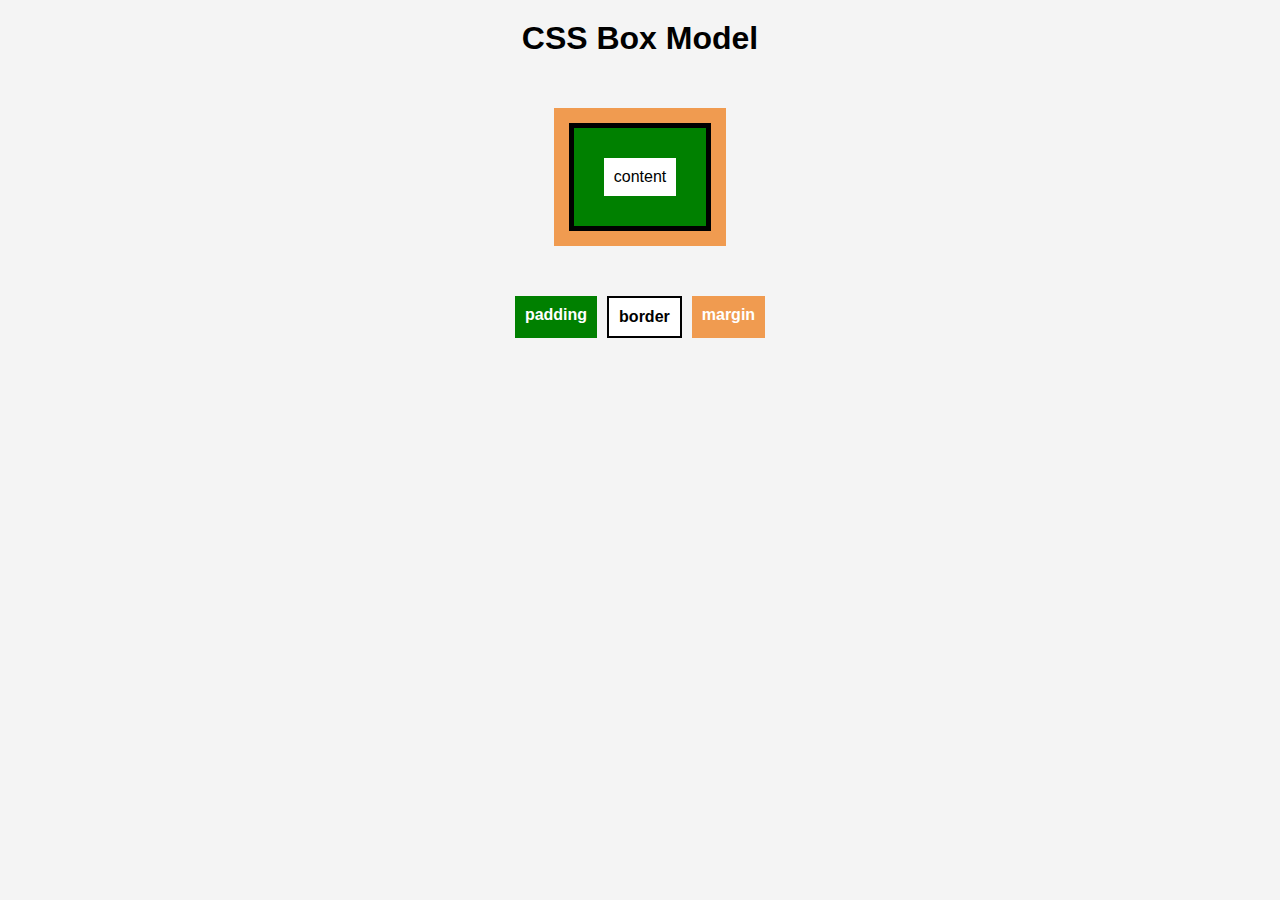
<file: HTML_exercises/exercicioaula/index.html>
<!DOCTYPE html>
<html lang="en">
<head>
    <meta charset="UTF-8">
    <meta name="viewport" content="width=device-width, initial-scale=1.0">
    <title>CSS Box Model</title>
    <link rel="stylesheet" href="styles.css">
</head>
<body>
    <h1>CSS Box Model</h1>
    <div class="box">
        <div class="content">content</div>
    </div>
    <div class="legend">
        <div class="legend-item padding">padding</div>
        <div class="legend-item border">border</div>
        <div class="legend-item margin">margin</div>

    </div>
</body>
</html>
</file>
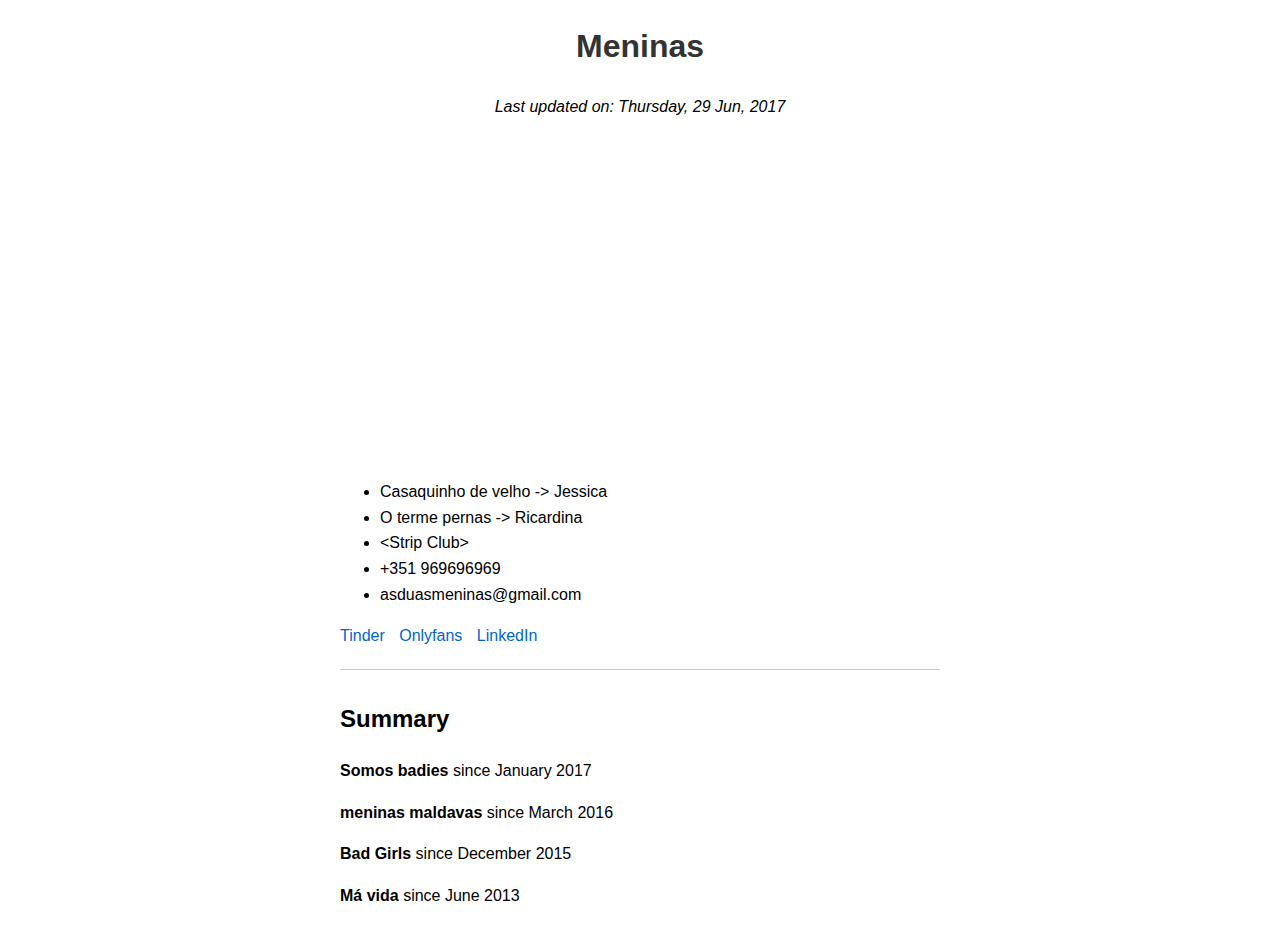
<file: HTML_exercises/htmlTinder/index.html>
<!DOCTYPE html>
<html lang="en">
<head>
    <meta charset="UTF-8">
    <meta name="viewport" content="width=device-width, initial-scale=1.0">
    <title>Meninas</title>
    <style>
        body {
            font-family: Arial, sans-serif;
            line-height: 1.6;
        }
        h1 {
            color: #333;
        }
        video {
            width: 300px;
            height: 300px;
            border-radius: auto;
        }

        img {
            width: 200px;
            height: auto;
            border-radius: 45%;
        }
        .container {
            margin: 20px auto;
            max-width: 600px;
            text-align: center;
        }
        .profile-details {
            text-align: left;
            margin-top: 10px;
        }
        .summary {
            margin-top: 30px;
            text-align: left;
        }
        a {
            color: #0066cc;
            text-decoration: none;
            margin-right: 10px;
        }
        a:hover {
            text-decoration: underline;
        }
        .divider {
            margin: 20px 0;
            border-top: 1px solid #ccc;
        }
    </style>
</head>
<body>

    <div class="container">
        <h1>Meninas</h1>
        <p><em>Last updated on: Thursday, 29 Jun, 2017</em></p>
       
       
        <video autoplay loop muted playsinline style="margin-top: 20px; width: 200px; border-radius: 40%;">
            <source src="meninas.MOV" type="video/quicktime">
            Your browser does not support the video tag.
        </video>


        <div class="profile-details">
            <ul>
                <li>Casaquinho de velho -> Jessica</li>
                <li>O terme pernas -> Ricardina</li>
                <li>&lt;Strip Club&gt;</li>
                <li>+351 969696969</li>
                <li>asduasmeninas@gmail.com</li>
            </ul>
            <p>
                <a href="#">Tinder</a>
                <a href="#">Onlyfans</a>
                <a href="#">LinkedIn</a>
            </p>
        </div>
        <div class="divider"></div>
        <div class="summary">
            <h2>Summary</h2>
            <p><strong>Somos badies</strong> since January 2017</p>
            <p><strong>meninas maldavas</strong> since March 2016</p>
            <p><strong>Bad Girls</strong> since December 2015</p>
            <p><strong>Má vida</strong> since June 2013</p>
        </div>
    </div>
</body>
</html>
</file>
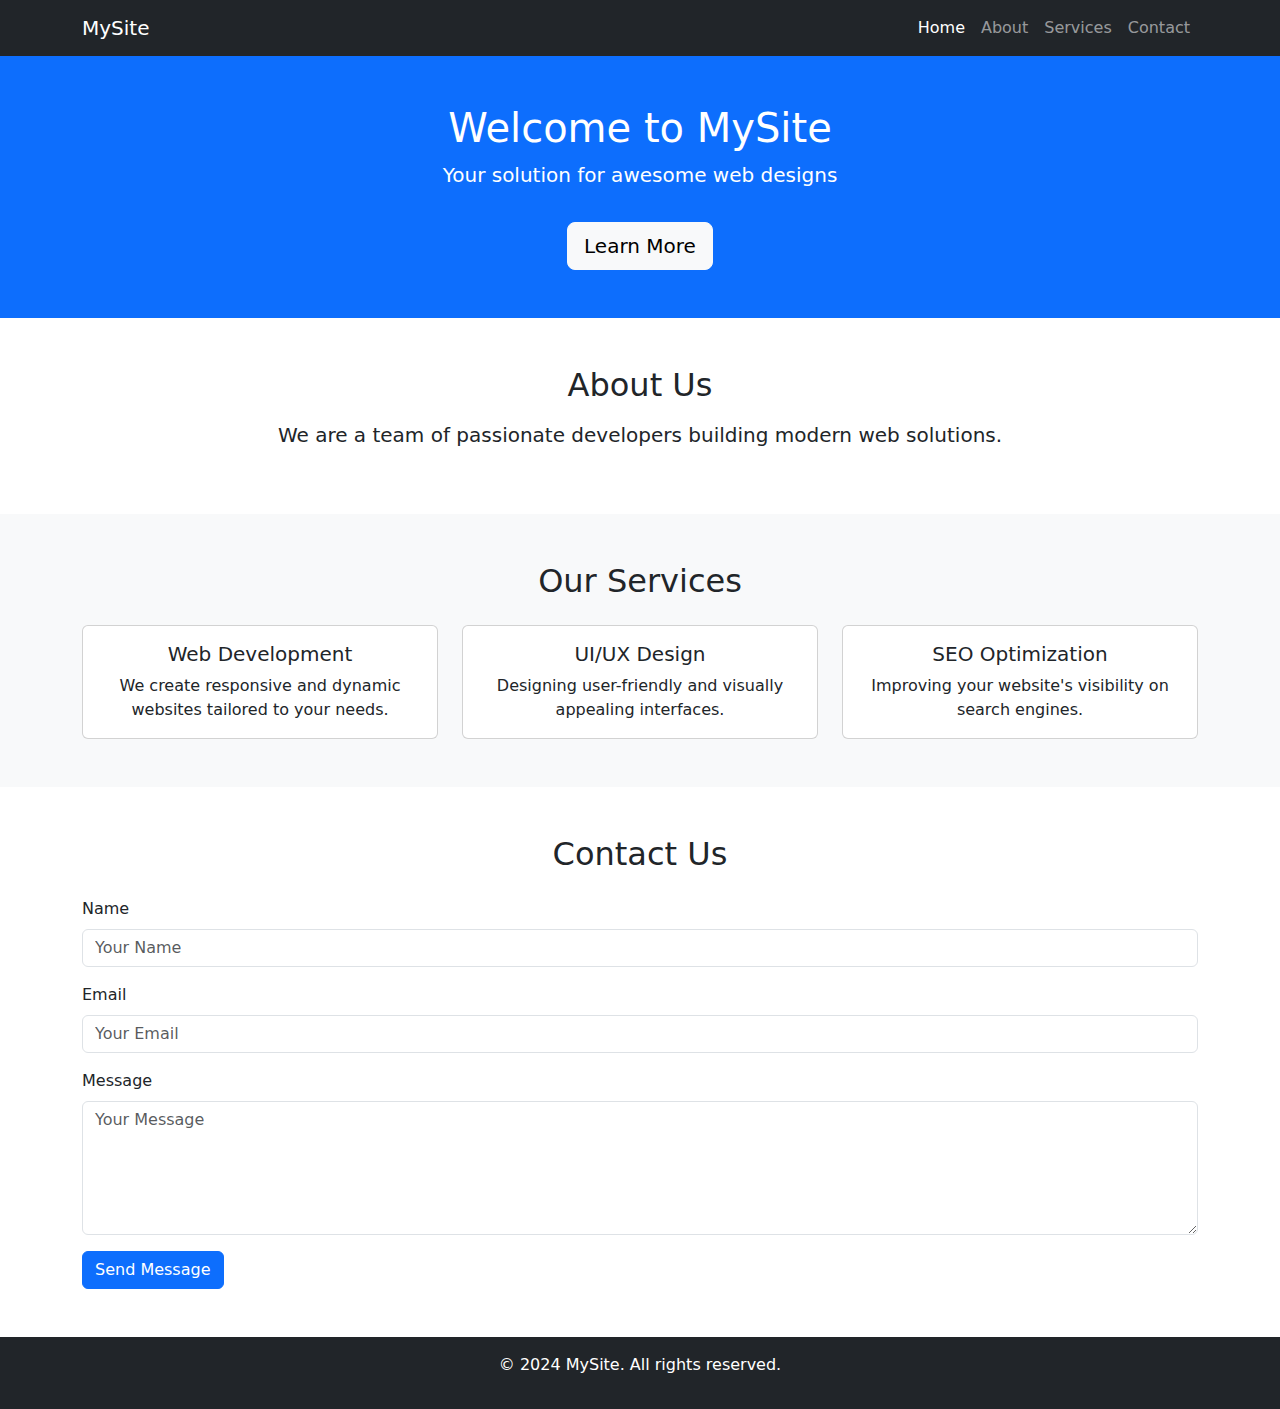
<file: HTML_exercises/testbootstrap/index.html>
<!DOCTYPE html>
<html lang="en">
<head>
    <meta charset="UTF-8">
    <meta name="viewport" content="width=device-width, initial-scale=1.0">
    <title>Standard Bootstrap Webpage</title>
    <!-- Bootstrap CSS -->
    <link href="https://cdn.jsdelivr.net/npm/bootstrap@5.3.2/dist/css/bootstrap.min.css" rel="stylesheet">
</head>
<body>
    <!-- Navigation Bar -->
    <nav class="navbar navbar-expand-lg navbar-dark bg-dark">
        <div class="container">
            <a class="navbar-brand" href="#">MySite</a>
            <button class="navbar-toggler" type="button" data-bs-toggle="collapse" data-bs-target="#navbarNav">
                <span class="navbar-toggler-icon"></span>
            </button>
            <div class="collapse navbar-collapse" id="navbarNav">
                <ul class="navbar-nav ms-auto">
                    <li class="nav-item">
                        <a class="nav-link active" href="#">Home</a>
                    </li>
                    <li class="nav-item">
                        <a class="nav-link" href="#about">About</a>
                    </li>
                    <li class="nav-item">
                        <a class="nav-link" href="#services">Services</a>
                    </li>
                    <li class="nav-item">
                        <a class="nav-link" href="#contact">Contact</a>
                    </li>
                </ul>
            </div>
        </div>
    </nav>

    <!-- Hero Section -->
    <header class="bg-primary text-white text-center py-5">
        <div class="container">
            <h1>Welcome to MySite</h1>
            <p class="lead">Your solution for awesome web designs</p>
            <a href="#about" class="btn btn-light btn-lg mt-3">Learn More</a>
        </div>
    </header>

    <!-- About Section -->
    <section id="about" class="py-5">
        <div class="container text-center">
            <h2>About Us</h2>
            <p class="lead mt-3">We are a team of passionate developers building modern web solutions.</p>
        </div>
    </section>

    <!-- Services Section -->
    <section id="services" class="bg-light py-5">
        <div class="container">
            <h2 class="text-center">Our Services</h2>
            <div class="row mt-4">
                <div class="col-md-4">
                    <div class="card">
                        <div class="card-body text-center">
                            <h5 class="card-title">Web Development</h5>
                            <p class="card-text">We create responsive and dynamic websites tailored to your needs.</p>
                        </div>
                    </div>
                </div>
                <div class="col-md-4">
                    <div class="card">
                        <div class="card-body text-center">
                            <h5 class="card-title">UI/UX Design</h5>
                            <p class="card-text">Designing user-friendly and visually appealing interfaces.</p>
                        </div>
                    </div>
                </div>
                <div class="col-md-4">
                    <div class="card">
                        <div class="card-body text-center">
                            <h5 class="card-title">SEO Optimization</h5>
                            <p class="card-text">Improving your website's visibility on search engines.</p>
                        </div>
                    </div>
                </div>
            </div>
        </div>
    </section>

    <!-- Contact Section -->
    <section id="contact" class="py-5">
        <div class="container">
            <h2 class="text-center">Contact Us</h2>
            <form class="mt-4">
                <div class="mb-3">
                    <label for="name" class="form-label">Name</label>
                    <input type="text" class="form-control" id="name" placeholder="Your Name">
                </div>
                <div class="mb-3">
                    <label for="email" class="form-label">Email</label>
                    <input type="email" class="form-control" id="email" placeholder="Your Email">
                </div>
                <div class="mb-3">
                    <label for="message" class="form-label">Message</label>
                    <textarea class="form-control" id="message" rows="5" placeholder="Your Message"></textarea>
                </div>
                <button type="submit" class="btn btn-primary">Send Message</button>
            </form>
        </div>
    </section>

    <!-- Footer -->
    <footer class="bg-dark text-white text-center py-3">
        <div class="container">
            <p>&copy; 2024 MySite. All rights reserved.</p>
        </div>
    </footer>

    <!-- Bootstrap JS -->
    <script src="https://cdn.jsdelivr.net/npm/bootstrap@5.3.2/dist/js/bootstrap.bundle.min.js"></script>
</body>
</html>
</file>
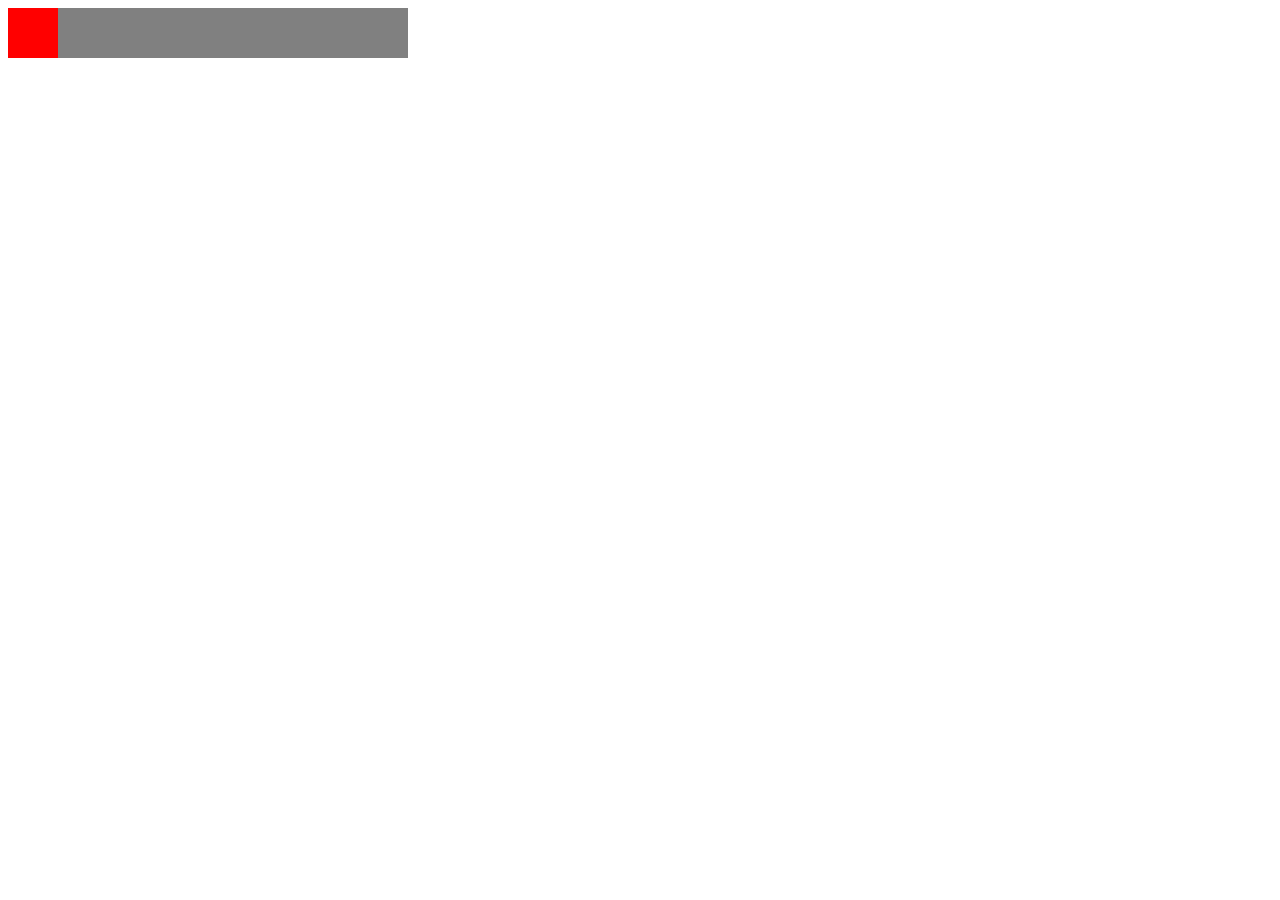
<file: Javascript_exercises/Animation/index.html>
<!doctype html>
<html lang="en">
    <head>
        <meta charset="UTF-8" />
        <meta name="viewport" content="width=device-width, initial-scale=1.0" />
        <meta http-equiv="X-UA-Compatible" content="ie=edge" />
        <title>Animation</title>
        <link rel="stylesheet" href="stylesheet.css" />
    </head>
    <body>
        <div id="container">
            <div id="box"></div>
        </div>

        <script src="index.js"></script>
    </body>
</html>
</file>
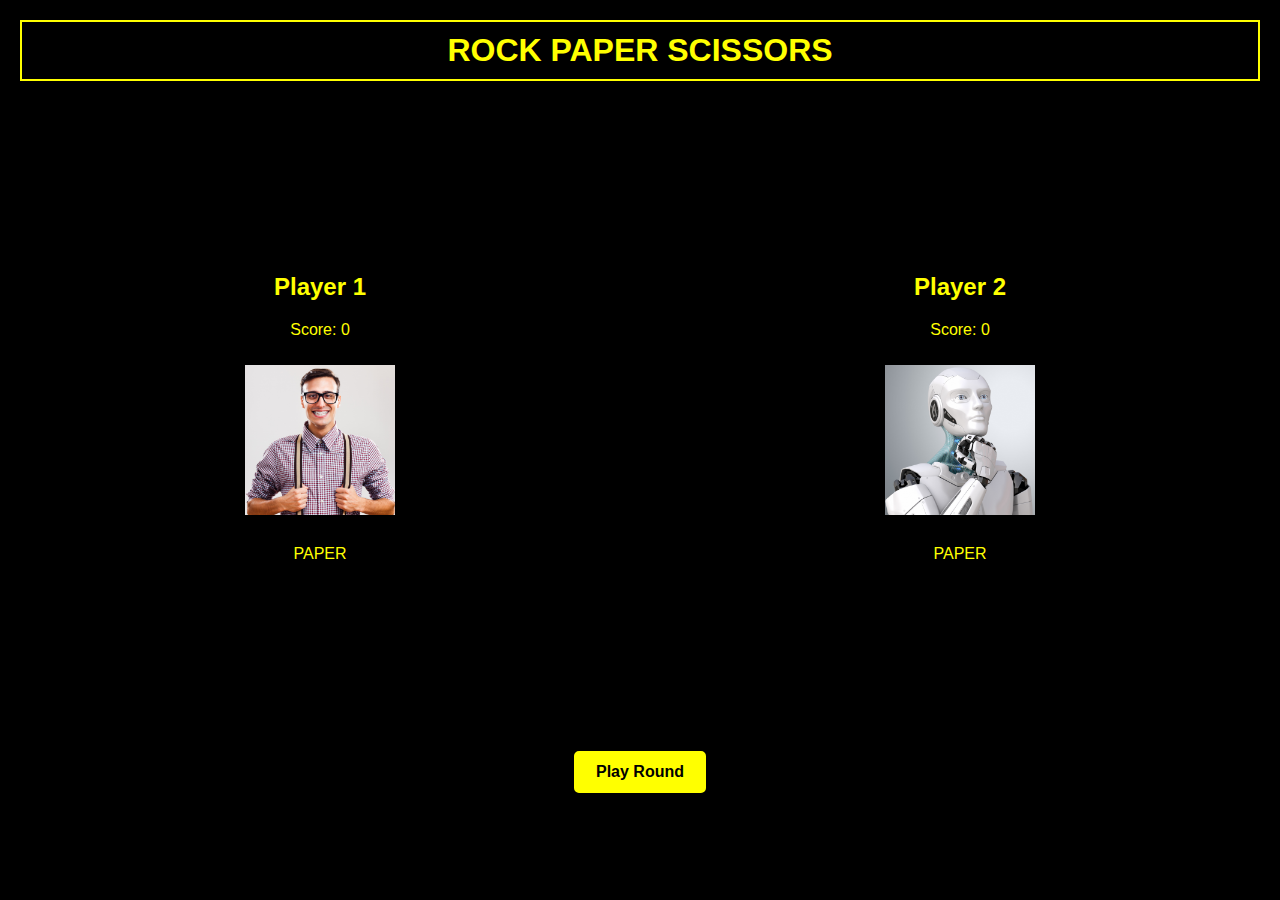
<file: Javascript_exercises/RockPaperScissors2/index.html>
<!DOCTYPE html>
<html lang="en">
<head>
    <meta charset="UTF-8">
    <meta name="viewport" content="width=device-width, initial-scale=1.0">
    <title>Rock Paper Scissors</title>
    <link rel="stylesheet" href="styles.css">
</head>
<body>
    <h1>ROCK PAPER SCISSORS</h1>

    <div class="game-container">
        <div class="player" id="player1">
            <h2>Player 1</h2>
            <p>Score: <span id="score1">0</span></p>
            <img src="src/player.png" alt="Player 1 Choice" id="choice1">
            <p id="choice1Text">PAPER</p>
        </div>
        <div class="player" id="player2">
            <h2>Player 2</h2>
            <p>Score: <span id="score2">0</span></p>
            <img src="src/robo.png" alt="Player 2 Choice" id="choice2">
            <p id="choice2Text">PAPER</p>
        </div>
        
    </div>
    <div class="button-container">
        <button id="playRound">Play Round</button>
    </div>
    <script src="script.js"></script>
</body>
</html>
</file>
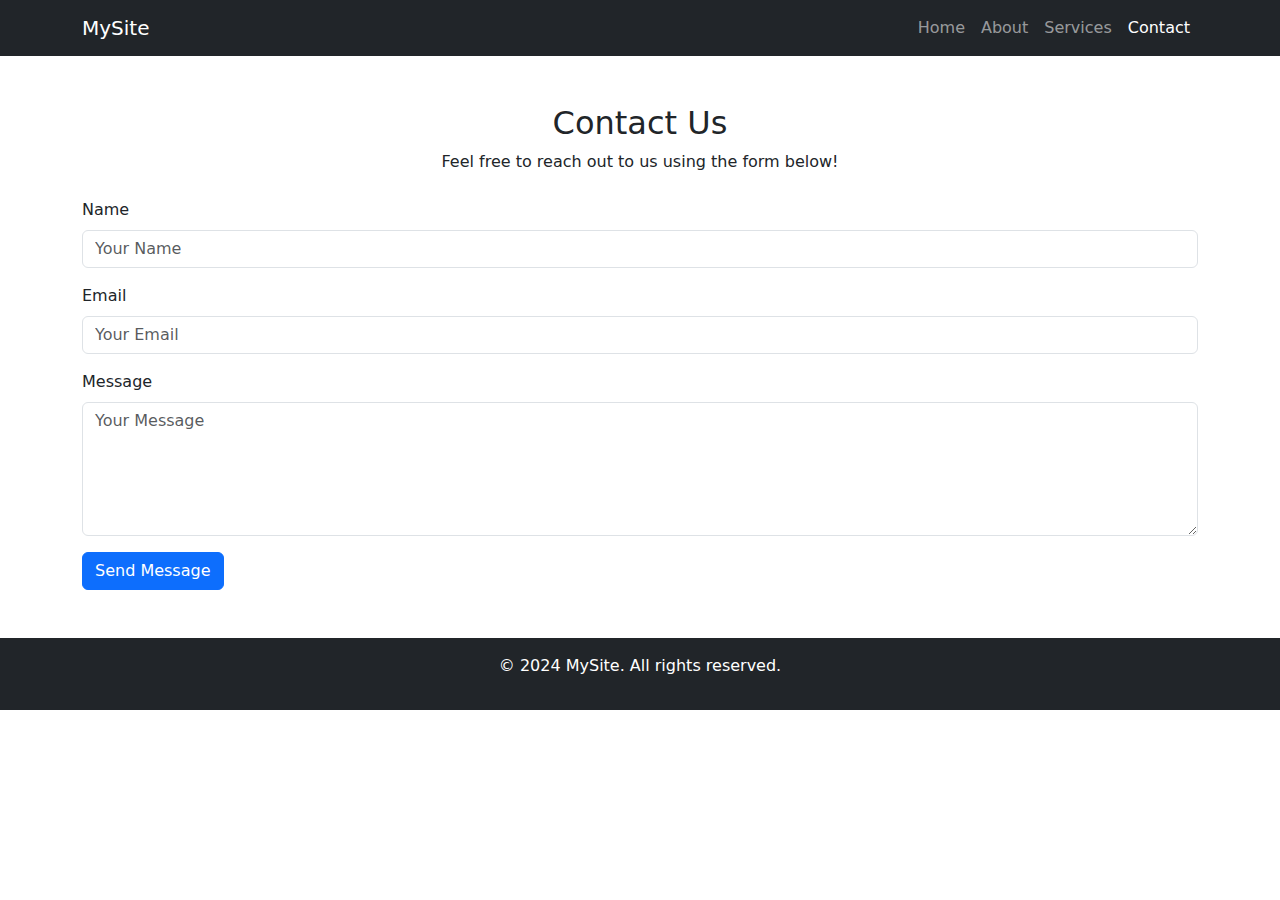
<file: HTML_exercises/mywebpage/contact.html>
<!DOCTYPE html>
<html lang="en">
<head>
    <meta charset="UTF-8">
    <meta name="viewport" content="width=device-width, initial-scale=1.0">
    <title>Contact Us - MySite</title>
    <!-- Bootstrap CSS -->
    <link href="https://cdn.jsdelivr.net/npm/bootstrap@5.3.2/dist/css/bootstrap.min.css" rel="stylesheet">
</head>
<body>
    <!-- Navigation Bar -->
    <nav class="navbar navbar-expand-lg navbar-dark bg-dark">
        <div class="container">
            <a class="navbar-brand" href="index.html">MySite</a>
            <button class="navbar-toggler" type="button" data-bs-toggle="collapse" data-bs-target="#navbarNav">
                <span class="navbar-toggler-icon"></span>
            </button>
            <div class="collapse navbar-collapse" id="navbarNav">
                <ul class="navbar-nav ms-auto">
                    <li class="nav-item">
                        <a class="nav-link" href="index.html">Home</a>
                    </li>
                    <li class="nav-item">
                        <a class="nav-link" href="index.html#about">About</a>
                    </li>
                    <li class="nav-item">
                        <a class="nav-link" href="index.html#services">Services</a>
                    </li>
                    <li class="nav-item">
                        <a class="nav-link active" href="contact.html">Contact</a>
                    </li>
                </ul>
            </div>
        </div>
    </nav>

    <!-- Contact Section -->
    <section id="contact" class="py-5">
        <div class="container">
            <h2 class="text-center">Contact Us</h2>
            <p class="text-center">Feel free to reach out to us using the form below!</p>
            <form class="mt-4">
                <div class="mb-3">
                    <label for="name" class="form-label">Name</label>
                    <input type="text" class="form-control" id="name" placeholder="Your Name">
                </div>
                <div class="mb-3">
                    <label for="email" class="form-label">Email</label>
                    <input type="email" class="form-control" id="email" placeholder="Your Email">
                </div>
                <div class="mb-3">
                    <label for="message" class="form-label">Message</label>
                    <textarea class="form-control" id="message" rows="5" placeholder="Your Message"></textarea>
                </div>
                <button type="submit" class="btn btn-primary">Send Message</button>
            </form>
        </div>
    </section>

    <!-- Footer -->
    <footer class="bg-dark text-white text-center py-3">
        <div class="container">
            <p>&copy; 2024 MySite. All rights reserved.</p>
        </div>
    </footer>

    <!-- Bootstrap JS -->
    <script src="https://cdn.jsdelivr.net/npm/bootstrap@5.3.2/dist/js/bootstrap.bundle.min.js"></script>
</body>
</html>
</file>
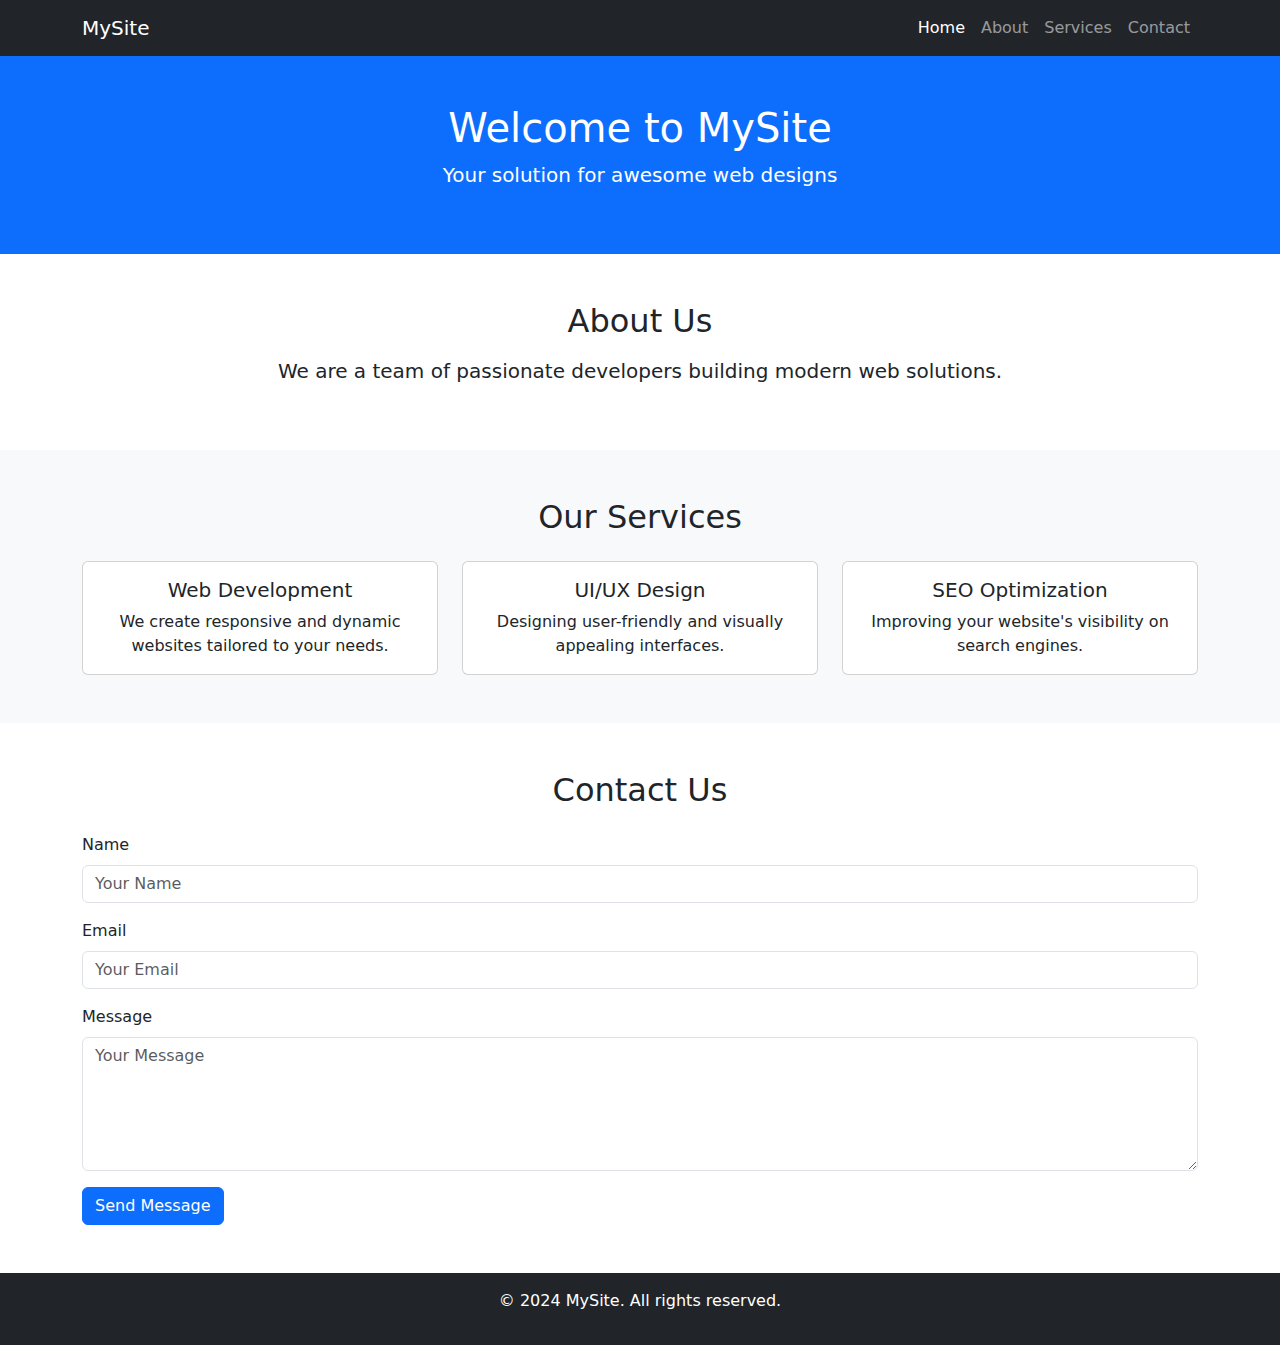
<file: HTML_exercises/mywebpage/mywebpage.html>
<!DOCTYPE html>
<html lang="en">
<head>
    <meta charset="UTF-8">
    <meta name="viewport" content="width=device-width, initial-scale=1.0">
    <title>Standard Bootstrap Webpage</title>
    <!-- Bootstrap CSS -->
    <link href="https://cdn.jsdelivr.net/npm/bootstrap@5.3.2/dist/css/bootstrap.min.css" rel="stylesheet">
</head>
<body>
    <!-- Navigation Bar -->
    <nav class="navbar navbar-expand-lg navbar-dark bg-dark">
        <div class="container">
            <a class="navbar-brand" href="#">MySite</a>
            <button class="navbar-toggler" type="button" data-bs-toggle="collapse" data-bs-target="#navbarNav">
                <span class="navbar-toggler-icon"></span>
            </button>
            <div class="collapse navbar-collapse" id="navbarNav">
                <ul class="navbar-nav ms-auto">
                    <li class="nav-item">
                        <a class="nav-link active" href="#">Home</a>
                    </li>
                    <li class="nav-item">
                        <a class="nav-link" href="#about">About</a>
                    </li>
                    <li class="nav-item">
                        <a class="nav-link" href="#services">Services</a>
                    </li>
                    <li class="nav-item">
                      <a class="nav-link" href="contact.html">Contact</a>
                  </li>                  
                </ul>
            </div>
        </div>
    </nav>

    <!-- Hero Section -->
    <header class="bg-primary text-white text-center py-5">
        <div class="container">
            <h1>Welcome to MySite</h1>
            <p class="lead">Your solution for awesome web designs</p>
        </div>
    </header>

    <!-- About Section -->
    <section id="about" class="py-5">
        <div class="container text-center">
            <h2>About Us</h2>
            <p class="lead mt-3">We are a team of passionate developers building modern web solutions.</p>



        </div>
    </section>

    <!-- Services Section -->
    <section id="services" class="bg-light py-5">
        <div class="container">
            <h2 class="text-center">Our Services</h2>
            <div class="row mt-4">
                <div class="col-md-4">
                    <div class="card">
                        <div class="card-body text-center">
                            <h5 class="card-title">Web Development</h5>
                            <p class="card-text">We create responsive and dynamic websites tailored to your needs.</p>
                        </div>
                    </div>
                </div>
                <div class="col-md-4">
                    <div class="card">
                        <div class="card-body text-center">
                            <h5 class="card-title">UI/UX Design</h5>
                            <p class="card-text">Designing user-friendly and visually appealing interfaces.</p>
                        </div>
                    </div>
                </div>
                <div class="col-md-4">
                    <div class="card">
                        <div class="card-body text-center">
                            <h5 class="card-title">SEO Optimization</h5>
                            <p class="card-text">Improving your website's visibility on search engines.</p>
                        </div>
                    </div>
                </div>
            </div>
        </div>
    </section>

    <!-- Contact Section -->
    <section id="contact" class="py-5">
        <div class="container">
            <h2 class="text-center">Contact Us</h2>
            <form class="mt-4">
                <div class="mb-3">
                    <label for="name" class="form-label">Name</label>
                    <input type="text" class="form-control" id="name" placeholder="Your Name">
                </div>
                <div class="mb-3">
                    <label for="email" class="form-label">Email</label>
                    <input type="email" class="form-control" id="email" placeholder="Your Email">
                </div>
                <div class="mb-3">
                    <label for="message" class="form-label">Message</label>
                    <textarea class="form-control" id="message" rows="5" placeholder="Your Message"></textarea>
                </div>
                <button type="submit" class="btn btn-primary">Send Message</button>
            </form>
        </div>
    </section>

    <!-- Footer -->
    <footer class="bg-dark text-white text-center py-3">
        <div class="container">
            <p>&copy; 2024 MySite. All rights reserved.</p>
        </div>
    </footer>

    <!-- Bootstrap JS -->
    <script src="https://cdn.jsdelivr.net/npm/bootstrap@5.3.2/dist/js/bootstrap.bundle.min.js"></script>
</body>
</html>
</file>
<file: HTML_exercises/exercicioaula/styles.css>
body {
    font-family: Arial, sans-serif;
    text-align: center;
    margin: 0;
    padding: 0;
    background-color: #f4f4f4;
}

h1 {
    margin-top: 20px;
}

.box {
    display: inline-block;
    margin: 30px auto;
    padding: 20px; /* Área de padding (laranja ao redor do verde) */
    background-color: rgb(240, 155, 80); /* Fundo laranja */
}

.content {
    background-color: white; /* Área de conteúdo */
    color: black;
    padding: 10px; /* Espaço interno dentro do quadrado verde */
    display: inline-block;
    border: 30px solid green; /* Borda verde (padding verde) */
    box-shadow: 0 0 0 5px black; /* Adiciona uma borda preta ao redor */
}

.legend {
    margin-top: 20px;
    display: flex;
    justify-content: center;
    gap: 10px;
}

.legend-item {
    display: inline-block;
    padding: 10px;
    color: white;
    font-weight: bold;
}

.padding {
    background-color: green;
}

.margin {
    background-color: rgb(240, 155, 80);
}

.border {
    border: 2px solid black;
    color: black;
    background-color: white;
}
</file>
<file: Javascript_exercises/Animation/stylesheet.css>
#container {
    width: 400px;
    height: 50px;
    background-color: grey;

    /* Position absolute relative to parent container */
    position: absolute;
}

#box {
    width: 50px;
    height: 50px;
    background-color: red;

    /* Position absolute relative to parent container */
    position: absolute;
}
</file>
<file: Javascript_exercises/RockPaperScissors2/styles.css>
body {
    background-color: black;
    color: yellow;
    font-family: Arial, sans-serif;
    text-align: center;
    margin: 0;
    padding: 0;
}

h1 {
    margin: 20px;
    border: 2px solid yellow;
    padding: 10px;
}

.game-container {
    display: flex;
    justify-content: space-around;
    align-items: center;
    height: 70vh;
}

.player {
    text-align: center;
}

.player img {
    width: 150px;
    height: 150px;
    margin: 10px 0;
}

.button-container {
    margin-top: 20px;
}

button {
    background-color: yellow;
    color: black;
    border: 2px solid yellow;
    border-radius: 5px;
    padding: 10px 20px;
    font-size: 16px;
    font-weight: bold;
    cursor: pointer;
    transition: all 0.3s ease;
}

button:hover {
    background-color: black;
    color: yellow;
}
</file>
